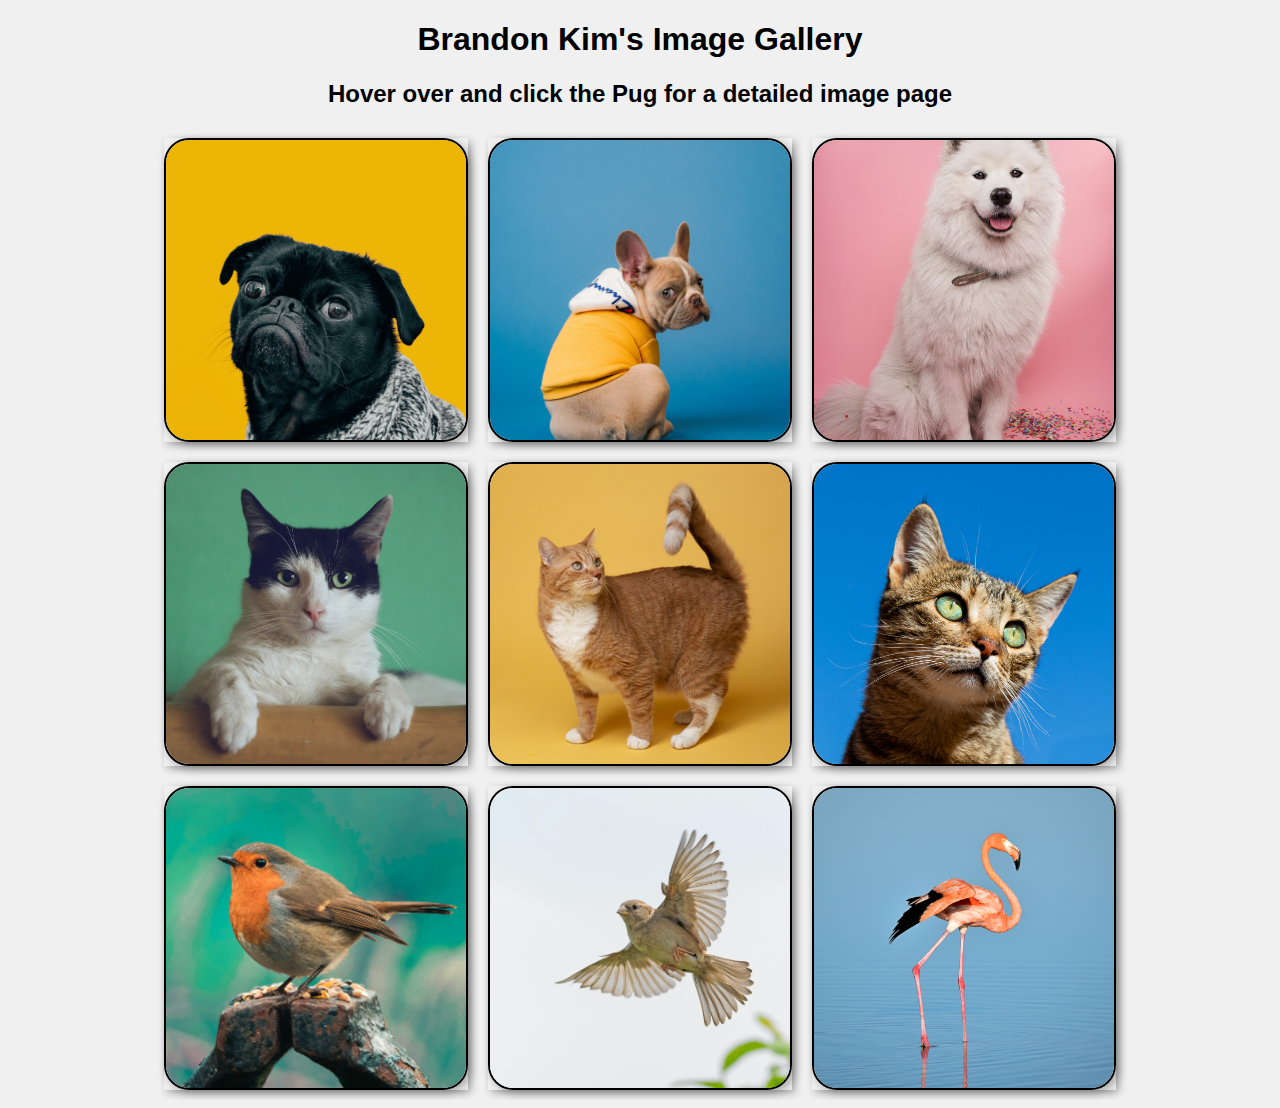
<file: index.html>
<!DOCTYPE html>
<html lang="en">
<head>
    <meta charset="UTF-8">
    <meta http-equiv="X-UA-Compatible" content="IE=edge">
    <meta name="viewport" content="width=device-width, initial-scale=1.0">
    <link rel="stylesheet" href="style.css">
    <title>Gallery</title>
</head>
<body>
    <header>
        <h1>Brandon Kim's Image Gallery</h1>
        <h2>Hover over and click the Pug for a detailed image page</h2>
    </header>
    <div class="cards">
        <div class="clickPhoto">
            <a href="image.html" target="_blank">
                <img src="images/img1.jpg" alt="Sample photo">
            </a>
        </div>
        <div class="photo">
            <img src="images/img2.jpg" alt="Sample photo">
        </div>
        <div class="photo">
            <img src="images/img3.jpg" alt="Sample photo">
        </div>
        <div class="photo">
            <img src="images/img4.jpg" alt="Sample photo">
        </div>
        <div class="photo">
            <img src="images/img5.jpg" alt="Sample photo">
        </div>
        <div class="photo">
            <img src="images/img6.jpg" alt="Sample photo">
        </div>
        <div class="photo">
            <img src="images/img7.jpg" alt="Sample photo">
        </div>
        <div class="photo">
            <img src="images/img8.jpg" alt="Sample photo">
        </div>
        <div class="photo">
            <img src="images/img9.jpg" alt="Sample photo">
        </div>
    </div>
</body>
</html>
</file>
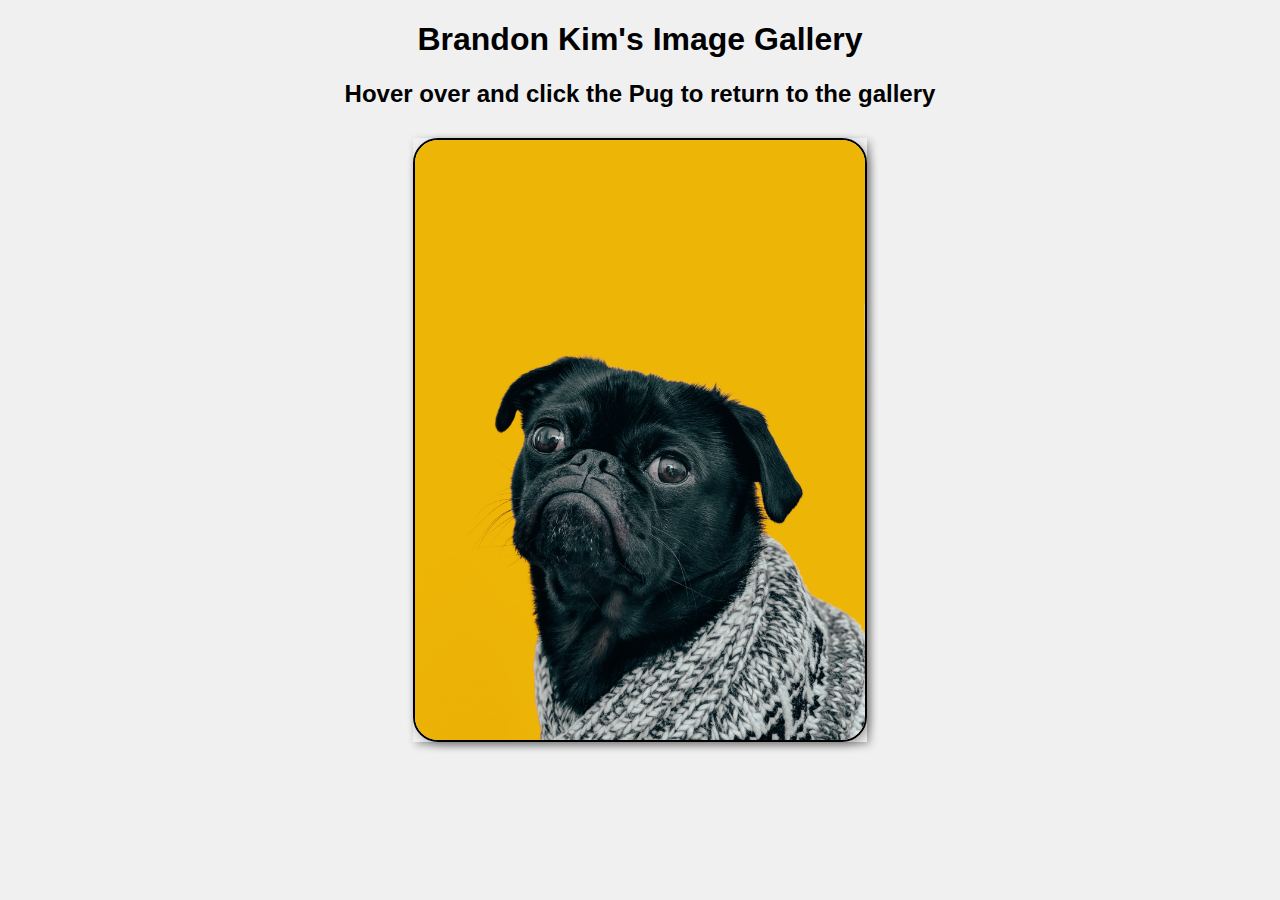
<file: image.html>
<!DOCTYPE html>
<html lang="en">
<head>
    <meta charset="UTF-8">
    <meta http-equiv="X-UA-Compatible" content="IE=edge">
    <meta name="viewport" content="width=device-width, initial-scale=1.0">
    <link rel="stylesheet" href="style.css">
    <title>Photo</title>
</head>
<body>
    <header>
        <h1>Brandon Kim's Image Gallery</h1>
        <h2>Hover over and click the Pug to return to the gallery</h2>
    </header>
    <div class="detailedImage">
        <div class="clickPhoto">
            <a href="index.html" target="_blank">
                <img src="images/img1.jpg" alt="pug">
            </a>
        </div>
    </div>
</body>
</html>
</file>
<file: style.css>
html {
    background-color: #f0f0f0;
}

h1, h2 {
    text-align: center;
    font-family: -apple-system, BlinkMacSystemFont, 'Segoe UI', Roboto, Oxygen, Ubuntu, Cantarell, 'Open Sans', 'Helvetica Neue', sans-serif;
}

img {
    height: 600px;
    object-fit: cover;
    vertical-align: middle;
    border: 2px solid #000;
    border-radius: 25px;
    box-shadow: 3px 3px 8px 0px rgba(0,0,0,0.3); 
}

.cards {
    display: flex;
    overflow: hidden;
    flex-wrap: wrap;
    align-items: flex-start;
    flex-direction: row;
    justify-content: center;
}

.cards img {
    height: 300px;
    width: 300px;
    object-fit: cover;
    vertical-align: middle;
}

.photo, .clickPhoto {
    margin: 10px;
    box-shadow: 3px 3px 8px 0px rgba(0,0,0,0.3); 
}

.clickPhoto:hover {
    opacity: 0.3;
}

.detailedImage {
    display: flex;
    justify-content: center;
}
</file>
